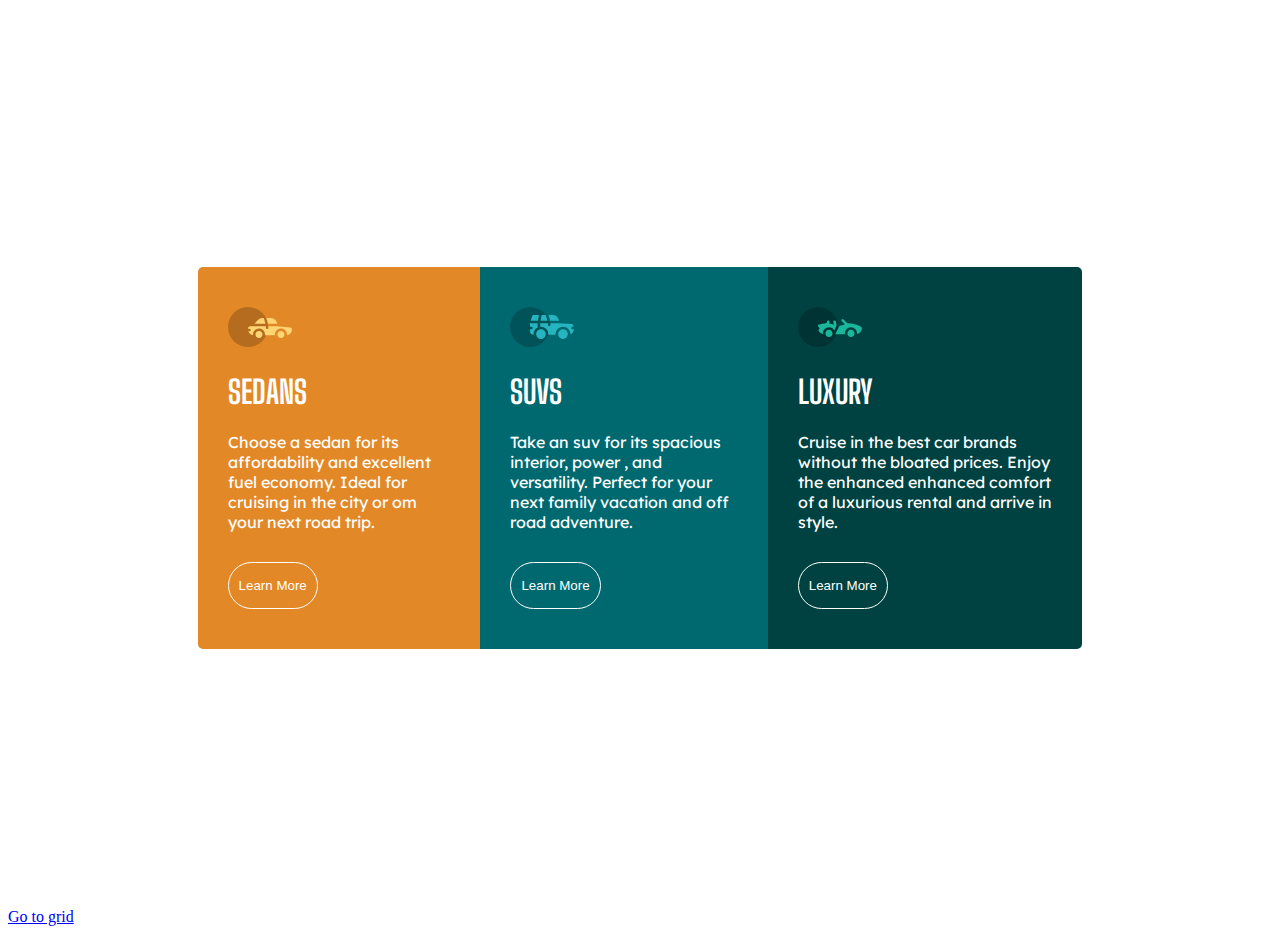
<file: index.html>
<!DOCTYPE html>
<html lang="en">
<head>
    <meta charset="UTF-8">
    <meta http-equiv="X-UA-Compatible" content="IE=edge">
    <meta name="viewport" content="width=device-width, initial-scale=1.0">
    <title>flex</title>
    <link href="https://fonts.googleapis.com/css2?family=Lexend+Deca&family=Nunito:wght@400&display=swap" rel="stylesheet">
    <link href="https://fonts.googleapis.com/css2?family=Big+Shoulders+Display:wght@700&family=Lexend+Deca&family=Nunito:wght@200;300;400;500;600&display=swap" rel="stylesheet">
    <link href="/style.css" rel="stylesheet">
</head>
<body>

    <main>
         <div class="flex">
            <div class="flex-item">
                <img src="./Copy of icon-sedans.svg">
                <h1>SEDANS</h1>
                <div class="desc">
                    Choose a sedan for its 
                    affordability and excellent 
                    fuel economy. Ideal for 
                    cruising in the city or om
                    your next road trip.

                </div>
                <button>Learn More</button>
            </div>

            <div class="flex-item">
                <img src="./Copy of icon-suvs.svg">
                <h1>SUVS</h1>
                <div class="desc">
                    Take an suv for its spacious
                    interior, power , and
                    versatility. Perfect for your 
                    next family vacation and 
                    off road adventure.

                </div>
                <button>Learn More</button>
            </div>


            <div class="flex-item">
                <img src="./icon-luxury.svg">
                <h1>LUXURY</h1>
                <div class="desc">
                     Cruise in the best car brands 
                     without the bloated prices.
                     Enjoy the enhanced enhanced comfort
                     of a luxurious rental and arrive
                     in style.
                </div>
                <button>Learn More</button>
            </div>

         </div>
        
         
       
    </main>

    <a href="/grid.html"> Go to grid</a>
    
</body>
</html>
</file>
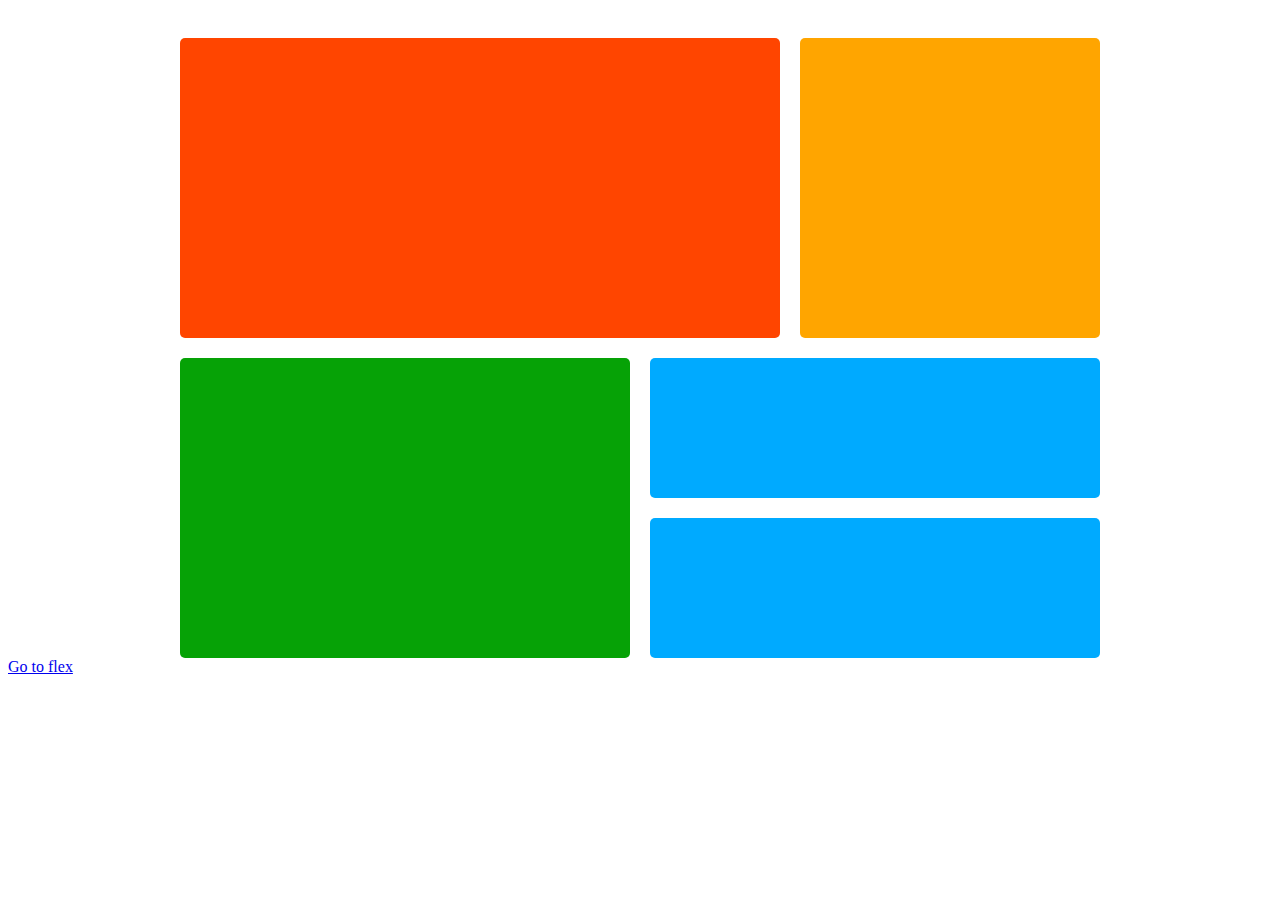
<file: grid.html>
<!DOCTYPE html>
<html lang="en">
<head>
    <meta charset="UTF-8">
    <meta http-equiv="X-UA-Compatible" content="IE=edge">
    <meta name="viewport" content="width=device-width, initial-scale=1.0">
    <title>Grid</title>
    <link href="https://fonts.googleapis.com/css2?family=Lexend+Deca&family=Nunito:wght@400&display=swap" rel="stylesheet">
    <link href="https://fonts.googleapis.com/css2?family=Big+Shoulders+Display:wght@700&family=Lexend+Deca&family=Nunito:wght@200;300;400;500;600&display=swap" rel="stylesheet">
    <link href="/grid.css" rel="stylesheet">
</head>
<body>
    <main>
        <div class="grid">
            <div class="row-1">
                 <div class="deep-orange">

                 </div>
                 <div class="orange">

                 </div>
            </div>
            <div class="row-2">
                <div class="green">

                </div>
                <div class="two-blues">
                    <div class="blue"></div>
                    <div class="blue"></div>
                </div>

            </div>

        </div>
       
        
   </main>

   
   <a href="/index.html"> Go to flex</a>
</body>
</html>
</file>
<file: style.css>
main{
    width:100%;
    height: 100vh;
    display: flex;
    justify-content: center;
    align-items: center;
    font-family: 'Lexend Deca', sans-serif;

}
h1{
    font-family: 'Big Shoulders Display', cursive;
}
.flex{
    display: flex;
    width: 70%;
    
}

.flex-item{
    color: white;
    padding: 40px 30px;
    
}
.flex-item:first-child{
    background: hsl(31, 77%, 52%);
    border-bottom-left-radius: 5px;
    border-top-left-radius: 5px;

}
.flex-item:nth-child(2){
    background: hsl(184,100%, 22%);
}
.flex-item:last-child{

    background: hsl(179, 100%, 13%);
    border-bottom-right-radius: 5px;
    border-top-right-radius: 5px;
}

button{
    color: white;
    padding: 15px 10px;
    border-radius: 25px;
    margin-top: 30px;
    background: none;
    border: 1px solid white;
    cursor: pointer;
}

a{
    margin-top: 20px;
}

@media screen and (max-width:375px){
    main{ 
        height: auto;

    }
    .flex{
      flex-direction: column;
      width:100%;
      height: auto;
      margin-top:10px;
      
    }
    .flex-item{
      margin-bottom: 20px;
      width:90%;
      height:fit-content;
    }
  }
</file>
<file: grid.css>
.grid{
    display: grid;
    grid-template-rows: 300px 300px;
    column-gap: 20px;
    row-gap: 20px;
    margin-top: 3%;
    width: 100%;
    height: 100%;
    justify-content: center;
    
  }
  .row-1{
    display: grid;
    grid-template-columns: 600px 300px;
    column-gap: 20px;
  }
  .deep-orange{
    background-color: orangered;


  }
  .orange{
    background-color: orange;
    
  }
  .row-2{
    display: grid;
    grid-template-columns: 450px 450px;
    column-gap: 20px;
  }
  .green{
   background-color: rgb(6, 162, 6);
   
  }
  .two-blues{
    display: grid;
    grid-template-rows: 140px 140px;
    row-gap: 20px;
  }
  .blue{
    
    background-color: rgb(0, 170, 255);
  }
  div{
    border-radius: 5px;
  }
</file>
